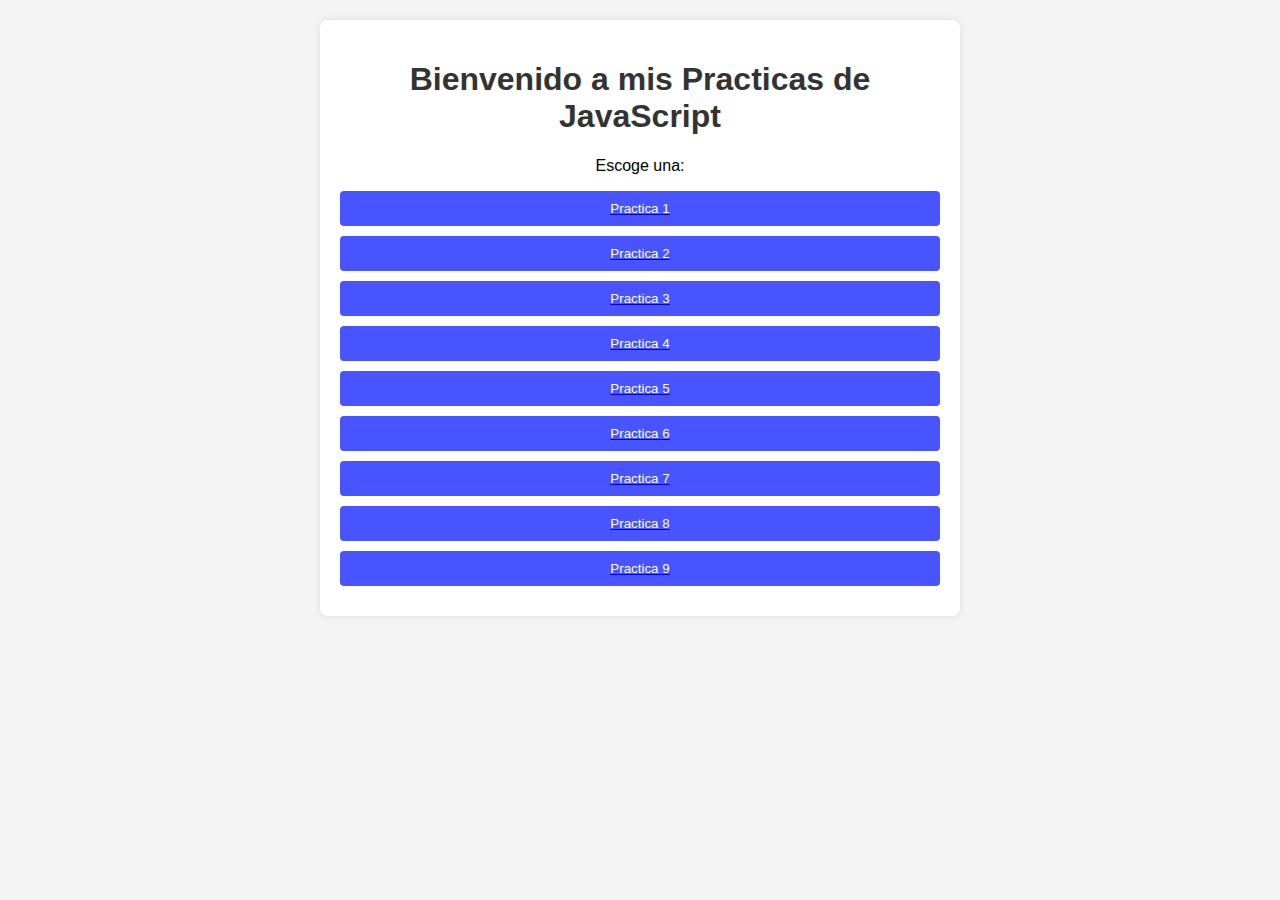
<file: index.html>
<!DOCTYPE html>
<html lang="es">
<head>
    <meta charset="UTF-8">
    <meta name="viewport" content="width=device-width, initial-scale=1.0">
    <title>Menú de Practicas</title>
    <link rel="stylesheet" href="estilos.css"> 
</head>
<body>

<div class="container">
    <h1>Bienvenido a mis Practicas de JavaScript</h1>
    <p>Escoge una:</p>
    <a href="pract1.html">
        <button>Practica 1 </button>
    </a>
    <a href="pract2.html">
        <button>Practica 2</button>
    </a>
    <a href="pract3.html">
        <button>Practica 3</button>
    </a>
    <a href="pract4.html">
        <button>Practica 4</button>
    </a>
    <a href="pract5.html">
        <button>Practica 5</button>
    </a>
    <a href="pract6.html">
        <button>Practica 6</button>
    </a>
    <a href="pract7.html">
        <button>Practica 7</button>
    </a>
    <a href="pract8.html">
        <button>Practica 8</button>
    </a>
    <a href="pract9.html">
        <button>Practica 9</button>
    </a>
</div>
</div>


</body>
</html>
</file>
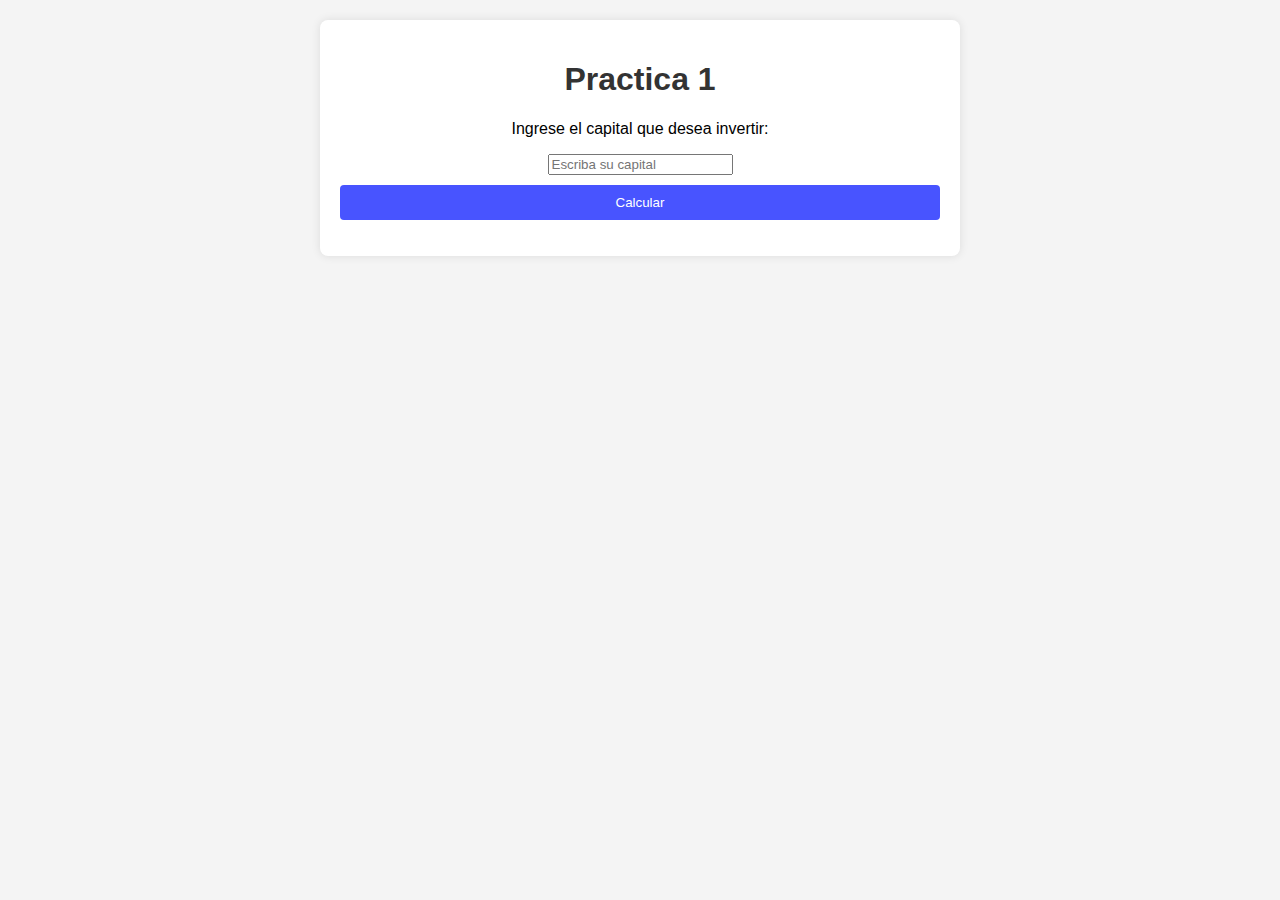
<file: pract1.html>
<!DOCTYPE html>
<html lang="es">
<head>
    <meta charset="UTF-8">
    <meta name="viewport" content="width=device-width, initial-scale=1.0">
    <title>Practica 1</title>
    <link rel="stylesheet" href="estilos.css">
</head>
<body>

<div class="container">
    <h1>Practica 1</h1>
    <p>Ingrese el capital que desea invertir:</p>
    <input type="number" id="capital" placeholder="Escriba su capital" min="0">
    <button onclick="calcularGanancia()">Calcular</button>

    <p id="resultado"></p> 
</div>

<script src="pract1.js"></script>

</body>
</html>
</file>
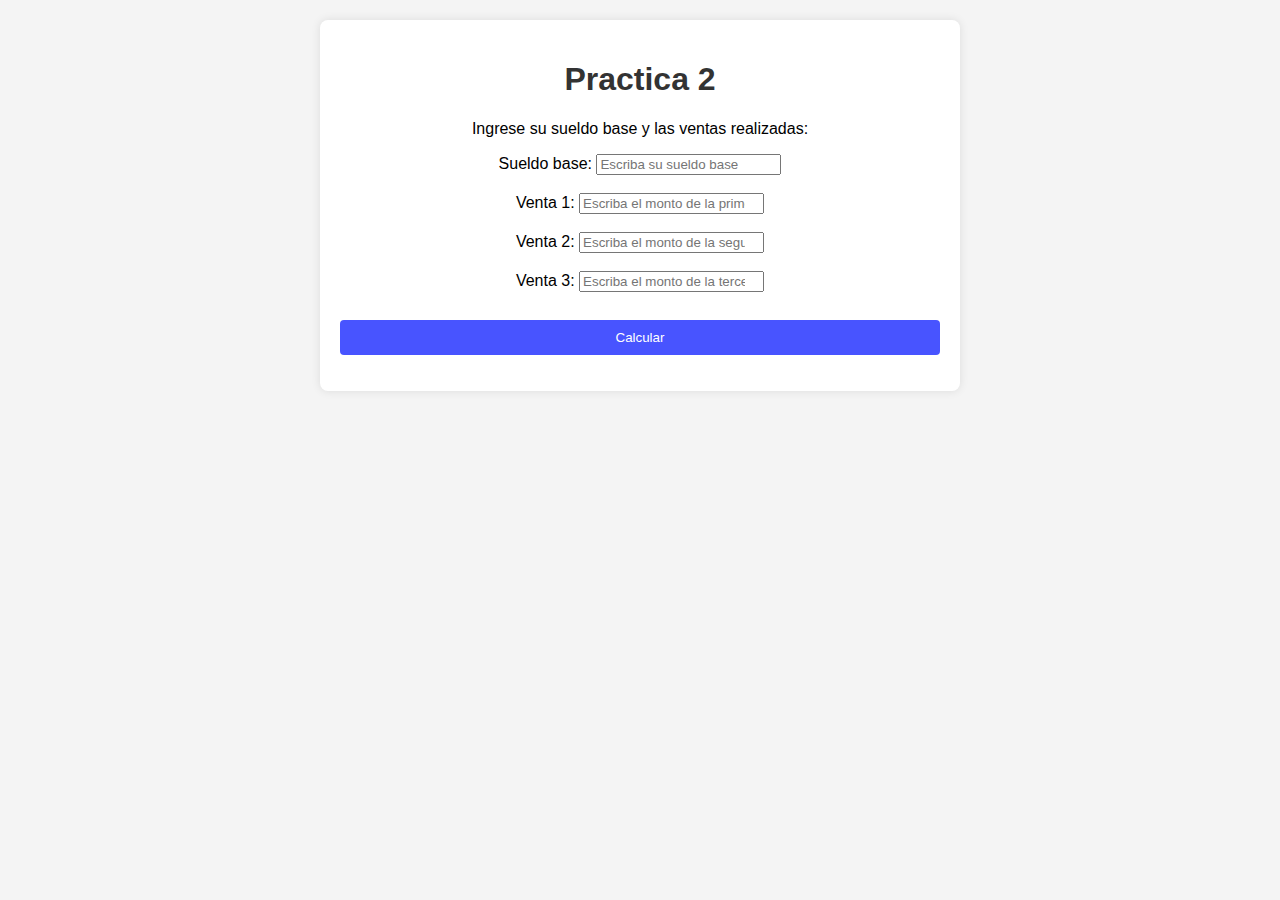
<file: pract2.html>
<!DOCTYPE html>
<html lang="es">
<head>
    <meta charset="UTF-8">
    <meta name="viewport" content="width=device-width, initial-scale=1.0">
    <title>Practica 2</title>
    <link rel="stylesheet" href="estilos.css">
</head>
<body>

<div class="container">
    <h1>Practica 2</h1>
    <p>Ingrese su sueldo base y las ventas realizadas:</p>
    
    <label for="sueldoBase">Sueldo base:</label>
    <input type="number" id="sueldoBase" placeholder="Escriba su sueldo base" min="0">
    <br>
    <br>

    <label for="venta1">Venta 1:</label>
    <input type="number" id="venta1" placeholder="Escriba el monto de la primera venta" min="0">
    <br>
    <br>

    <label for="venta2">Venta 2:</label>
    <input type="number" id="venta2" placeholder="Escriba el monto de la segunda venta" min="0">
    <br>
    <br>

    <label for="venta3">Venta 3:</label>
    <input type="number" id="venta3" placeholder="Escriba el monto de la tercera venta" min="0">
    <br>
    <br>

    <button onclick="calcularComision()">Calcular</button>

    <p id="resultado"></p> 
</div>

<script src="pract2.js"></script>

</body>
</html>
</file>
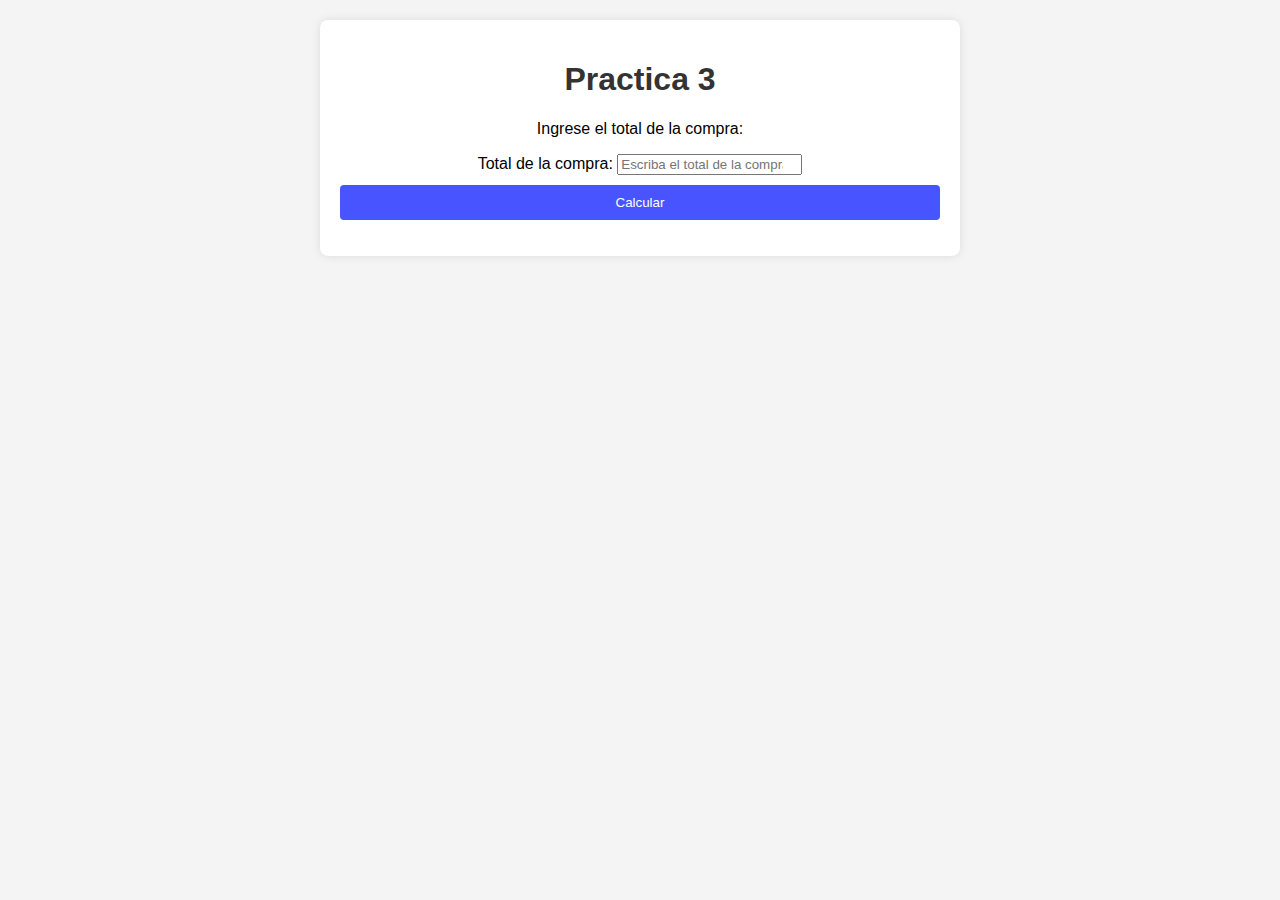
<file: pract3.html>
<!DOCTYPE html>
<html lang="es">
<head>
    <meta charset="UTF-8">
    <meta name="viewport" content="width=device-width, initial-scale=1.0">
    <title>Practica 3</title>
    <link rel="stylesheet" href="estilos.css">
</head>
<body>

<div class="container">
    <h1>Practica 3</h1>
    <p>Ingrese el total de la compra:</p>
    
    <label for="totalCompra">Total de la compra:</label>
    <input type="number" id="totalCompra" placeholder="Escriba el total de la compra" min="0">

    <button onclick="calcularDescuento()">Calcular</button>

    <p id="resultado"></p>
</div>

<script src="pract3.js"></script>

</body>
</html>
</file>
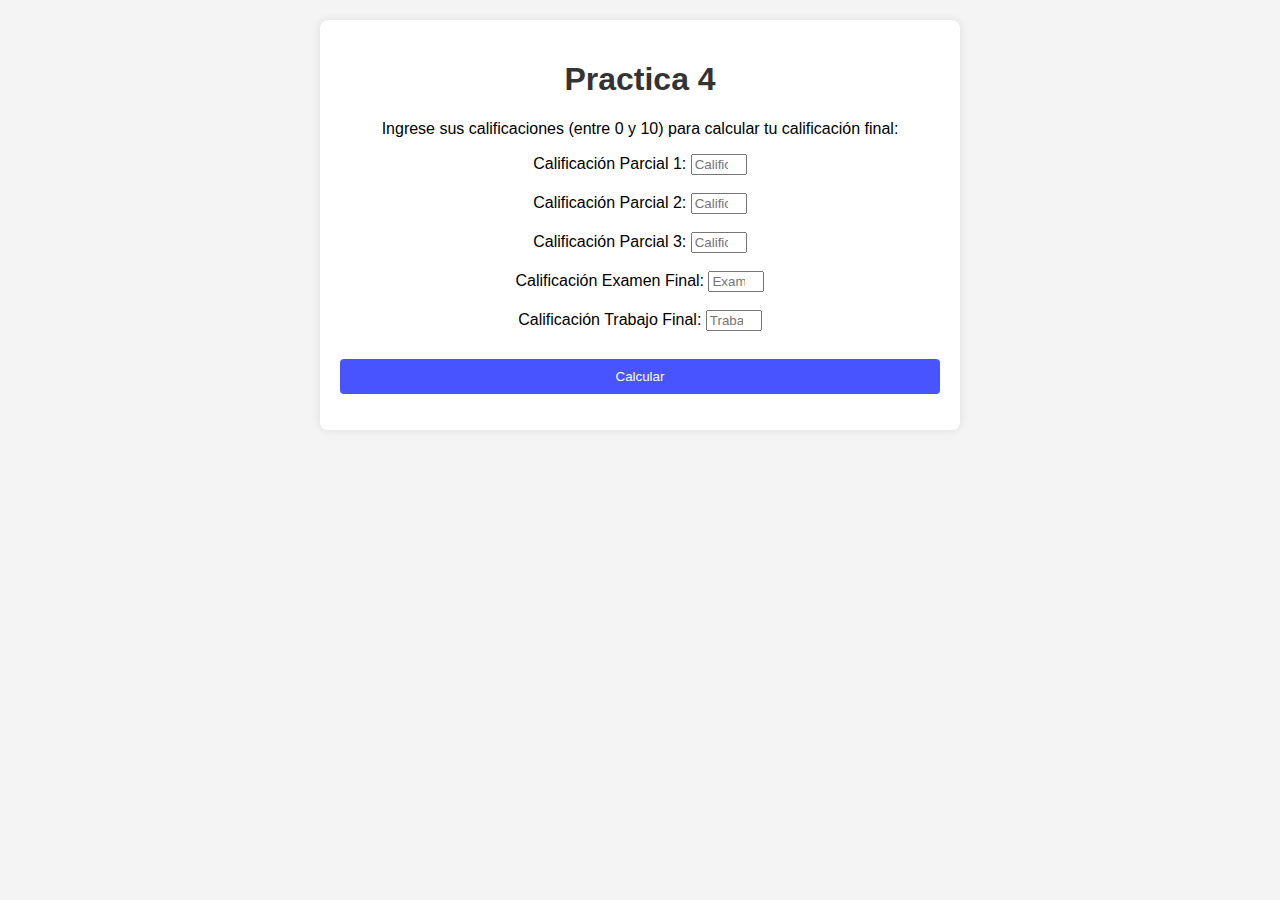
<file: pract4.html>
<!DOCTYPE html>
<html lang="es">
<head>
    <meta charset="UTF-8">
    <meta name="viewport" content="width=device-width, initial-scale=1.0">
    <title>Practica 4</title>
    <link rel="stylesheet" href="estilos.css">
</head>
<body>

<div class="container">
    <h1>Practica 4</h1>
    <p>Ingrese sus calificaciones (entre 0 y 10) para calcular tu calificación final:</p>
    
    <label for="parcial1">Calificación Parcial 1:</label>
    <input type="number" id="parcial1" placeholder="Calificación 1" min="0" max="10">
    <br>
    <br>

    <label for="parcial2">Calificación Parcial 2:</label>
    <input type="number" id="parcial2" placeholder="Calificación 2" min="0" max="10">
    <br>
    <br>

    <label for="parcial3">Calificación Parcial 3:</label>
    <input type="number" id="parcial3" placeholder="Calificación 3" min="0" max="10">
    <br>
    <br>

    <label for="examenFinal">Calificación Examen Final:</label>
    <input type="number" id="examenFinal" placeholder="Examen Final" min="0" max="10">
    <br>
    <br>

    <label for="trabajoFinal">Calificación Trabajo Final:</label>
    <input type="number" id="trabajoFinal" placeholder="Trabajo Final" min="0" max="10">
    <br>
    <br>


    <button onclick="calcularCalificacionFinal()">Calcular</button>

    <p id="resultado"></p> 
</div>

<script src="pract4.js"></script>

</body>
</html>
</file>
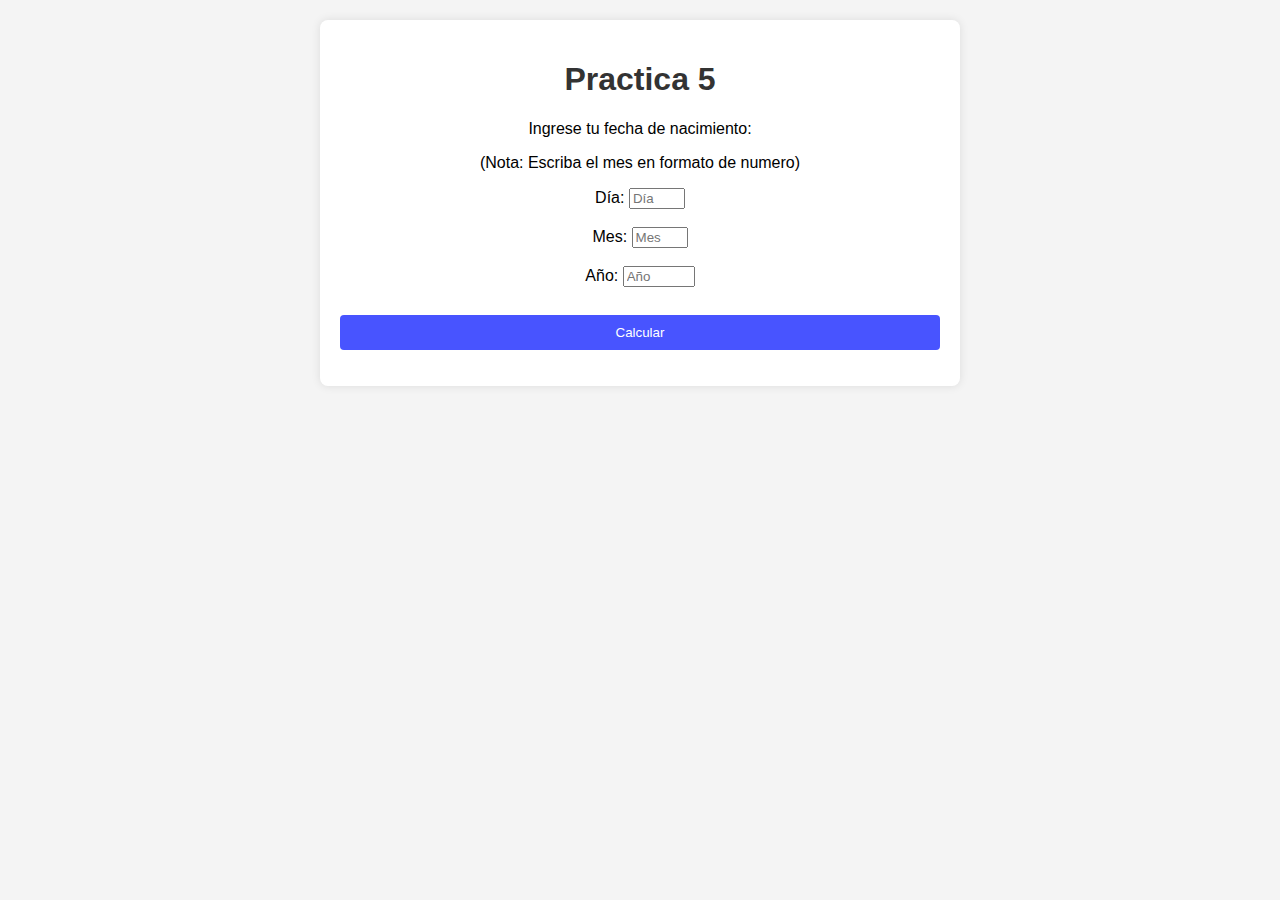
<file: pract5.html>
<!DOCTYPE html>
<html lang="es">
<head>
    <meta charset="UTF-8">
    <meta name="viewport" content="width=device-width, initial-scale=1.0">
    <title>Practica 5</title>
    <link rel="stylesheet" href="estilos.css">
</head>
<body>

<div class="container">
    <h1>Practica 5</h1>
    <p>Ingrese tu fecha de nacimiento:</p>
    
    <p>(Nota: Escriba el mes en formato de numero)</p>
    
    <label for="diaNacimiento">Día:</label>
    <input type="number" id="diaNacimiento" placeholder="Día" min="1" max="31">
    <br>
    <br>

    <label for="mesNacimiento">Mes:</label>
    <input type="number" id="mesNacimiento" placeholder="Mes" min="1" max="12">
    <br>
    <br>

    <label for="anoNacimiento">Año:</label>
    <input type="number" id="anoNacimiento" placeholder="Año" min="1900" max="2024">
    <br>
    <br>


    <button onclick="calcularEdad()">Calcular</button>

    <p id="resultado"></p>
</div>

<script src="pract5.js"></script>

</body>
</html>
</file>
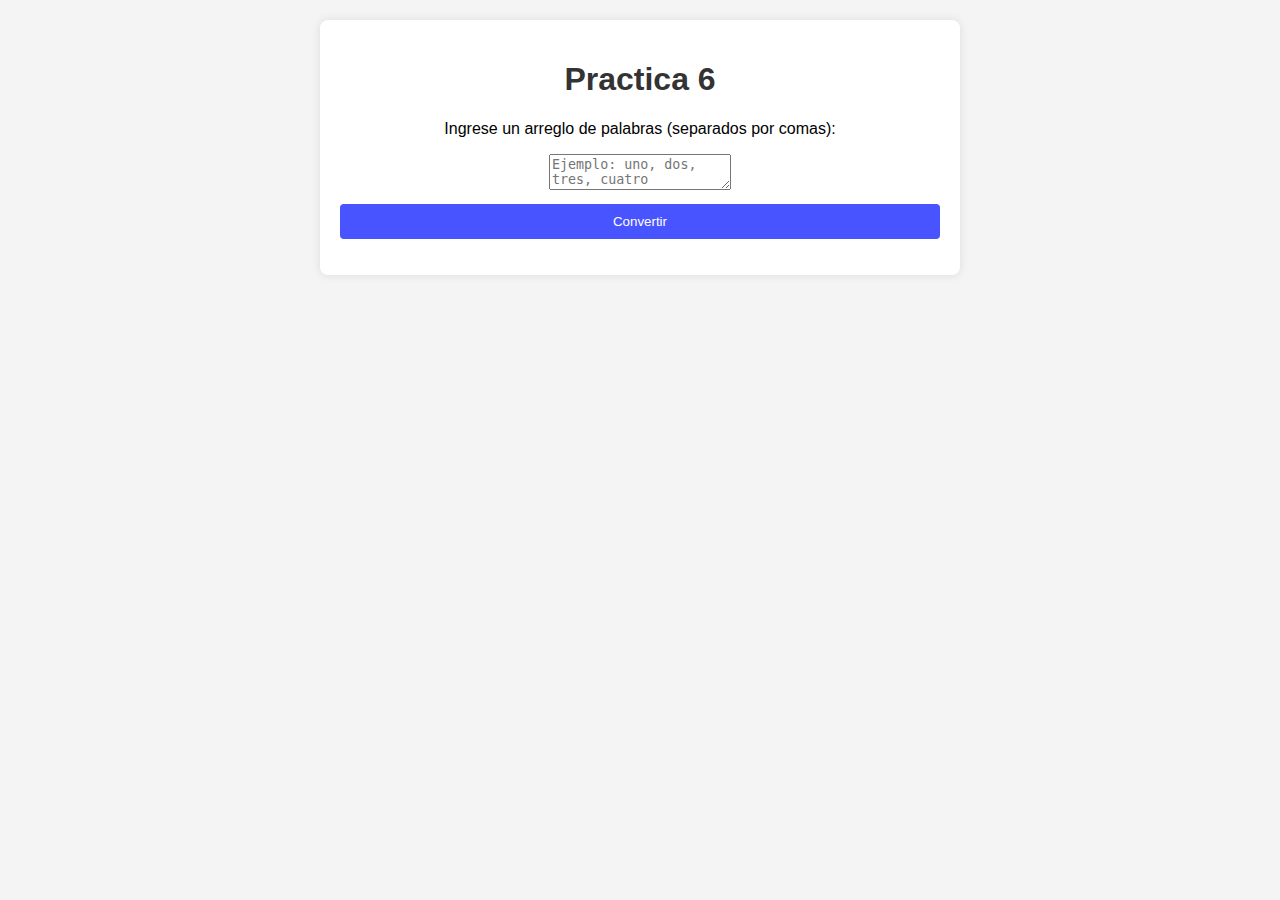
<file: pract6.html>
<!DOCTYPE html>
<html lang="es">
<head>
    <meta charset="UTF-8">
    <meta name="viewport" content="width=device-width, initial-scale=1.0">
    <title>Practica 6</title>
    <link rel="stylesheet" href="estilos.css">
</head>
<body>

<div class="container">
    <h1>Practica 6</h1>
    <p>Ingrese un arreglo de palabras (separados por comas):</p>
    
    <textarea id="entrada" placeholder="Ejemplo: uno, dos, tres, cuatro"></textarea>
    <button onclick="palabrasANumeros()">Convertir</button>

    <p id="resultado"></p>
</div>

<script src="pract6.js"></script>

</body>
</html>
</file>
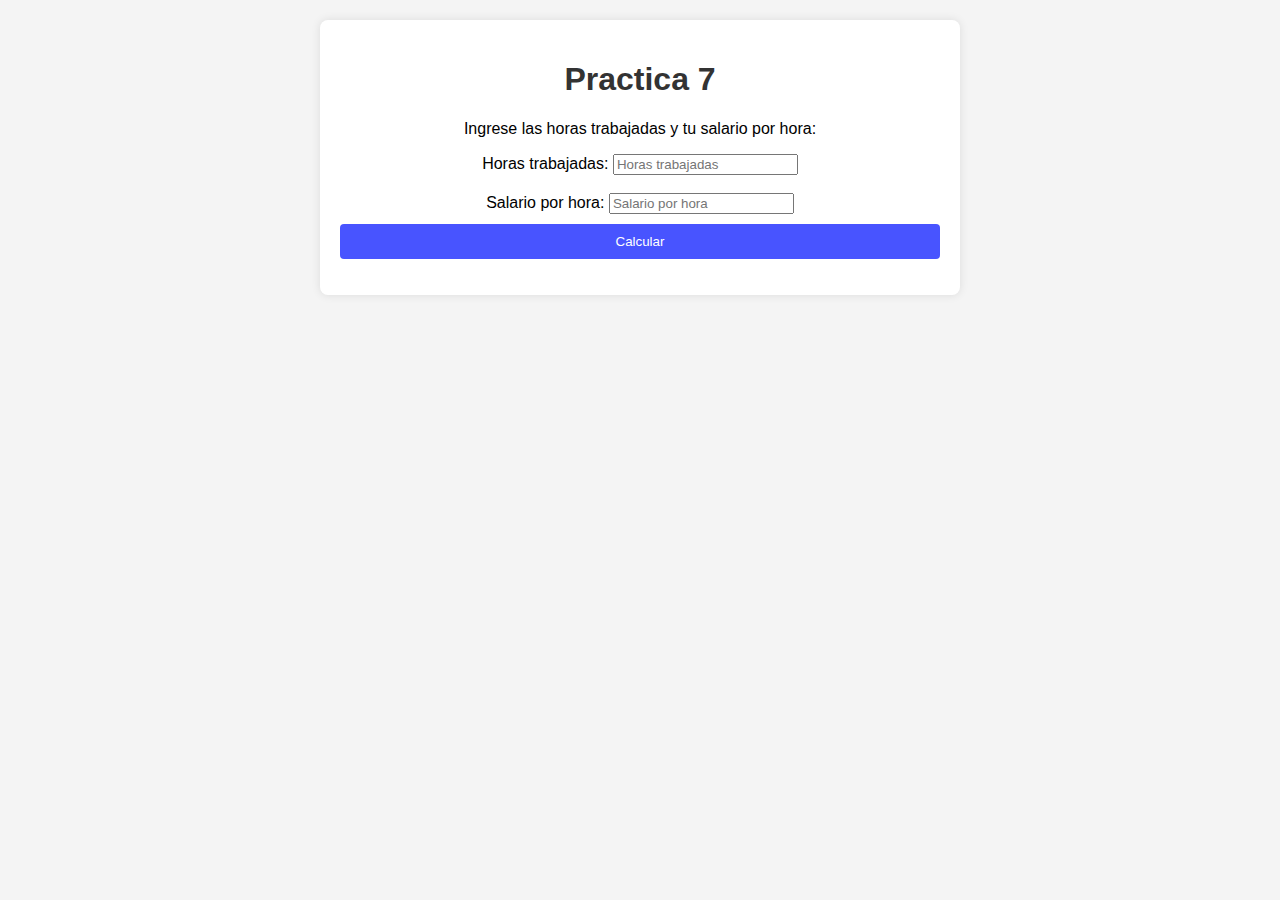
<file: pract7.html>
<!DOCTYPE html>
<html lang="es">
<head>
    <meta charset="UTF-8">
    <meta name="viewport" content="width=device-width, initial-scale=1.0">
    <title>Practica 7</title>
    <link rel="stylesheet" href="estilos.css">
</head>
<body>

<div class="container">
    <h1>Practica 7</h1>
    <p>Ingrese las horas trabajadas y tu salario por hora:</p>
    
    <label for="horasTrabajadas">Horas trabajadas:</label>
    <input type="number" id="horasTrabajadas" placeholder="Horas trabajadas">
    <br>
    <br>

    <label for="salarioPorHora">Salario por hora:</label>
    <input type="number" id="salarioPorHora" placeholder="Salario por hora">

    <button onclick="calcularHorasExtras()">Calcular</button>

    <p id="resultado"></p>
</div>

<script src="pract7.js"></script>

</body>
</html>
</file>
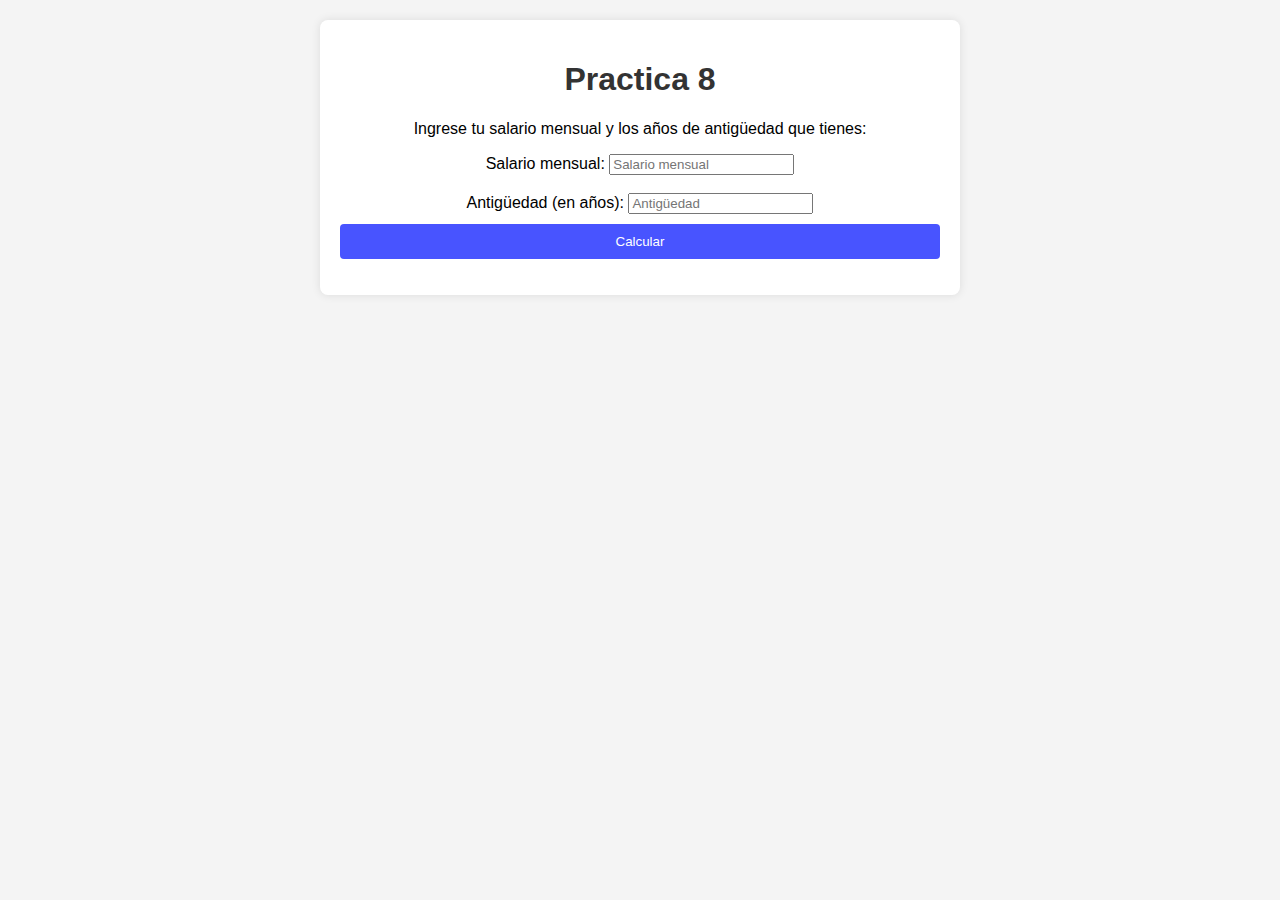
<file: pract8.html>
<!DOCTYPE html>
<html lang="es">
<head>
    <meta charset="UTF-8">
    <meta name="viewport" content="width=device-width, initial-scale=1.0">
    <title>Practica 8</title>
    <link rel="stylesheet" href="estilos.css">
</head>
<body>

<div class="container">
    <h1>Practica 8</h1>
    <p>Ingrese tu salario mensual y los años de antigüedad que tienes:</p>
    
    <label for="salarioMensual">Salario mensual:</label>
    <input type="number" id="salarioMensual" placeholder="Salario mensual" step="0.01">
    <br>
    <br>

    <label for="antiguedad">Antigüedad (en años):</label>
    <input type="number" id="antiguedad" placeholder="Antigüedad" step="0.01">

    <button onclick="calcularUtilidad()">Calcular</button>

    <p id="resultado"></p> 
</div>

<script src="pract8.js"></script>

</body>
</html>
</file>
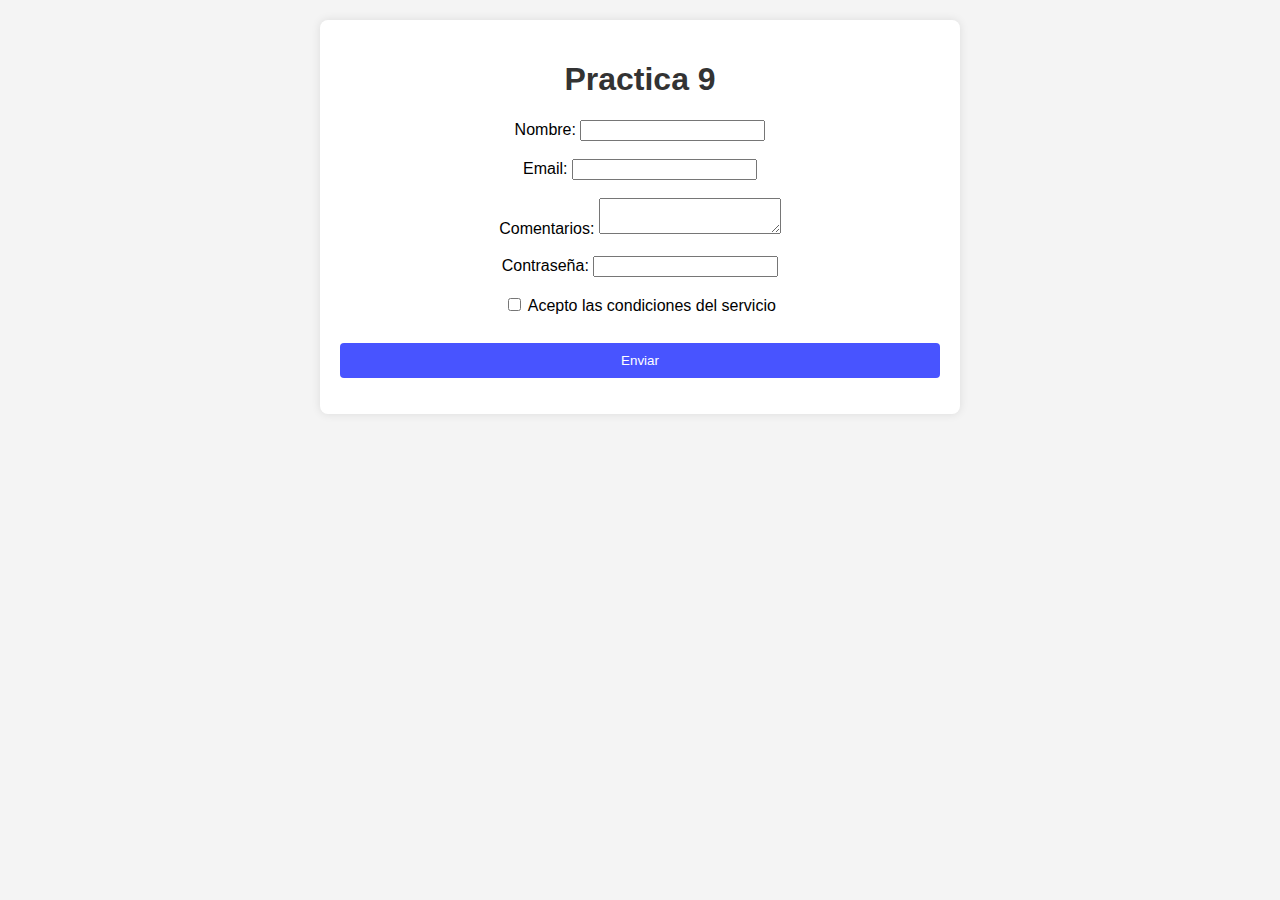
<file: pract9.html>
<!DOCTYPE html>
<html lang="es">
<head>
    <meta charset="UTF-8">
    <meta name="viewport" content="width=device-width, initial-scale=1.0">
    <title>Practica 9</title>
    <link rel="stylesheet" href="estilos.css">
</head>
<body>

<div class="container">
    <h1>Practica 9</h1>
    <form id="formularioRegistro" onsubmit="return validarFormulario()">
        <label for="nombre">Nombre:</label>
        <input type="text" id="nombre" name="nombre" onblur="validarCampo(this)" required>
        <br>
        <br>

        <label for="email">Email:</label>
        <input type="email" id="email" name="email" onblur="validarCampo(this)" required>
        <br>
        <br>

        <label for="comentarios">Comentarios:</label>
        <textarea id="comentarios" name="comentarios" maxlength="50" onblur="validarCampo(this)" required></textarea>
        <br>
        <br>

        <label for="password">Contraseña:</label>
        <input type="password" id="password" name="password" onblur="validarCampo(this)" required>
        <br>
        <br>

        <label for="checkbox">
            <input type="checkbox" id="checkbox" name="checkbox" required>
            Acepto las condiciones del servicio
        </label>
        <br>
        <br>

        <button type="submit">Enviar</button>
    </form>

    <p id="resultado"></p>
</div>

<script src="pract9.js"></script>

</body>
</html>
</file>
<file: estilos.css>
body {
    font-family: Arial, sans-serif;
    background-color: #f4f4f4;
    margin: 0;
    padding: 20px;
}
.container {
    max-width: 600px;
    margin: 0 auto;
    background-color: white;
    padding: 20px;
    border-radius: 8px;
    box-shadow: 0 0 10px rgba(0, 0, 0, 0.1);
    text-align: center;
}
h1 {
    color: #333;
}
button {
    display: block;
    width: 100%;
    padding: 10px;
    margin: 10px 0;
    background-color: #4854ff;
    color: white;
    border: none;
    border-radius: 4px;
    cursor: pointer;
}
button:hover {
    background-color: #6f5ffc;
}
</file>
